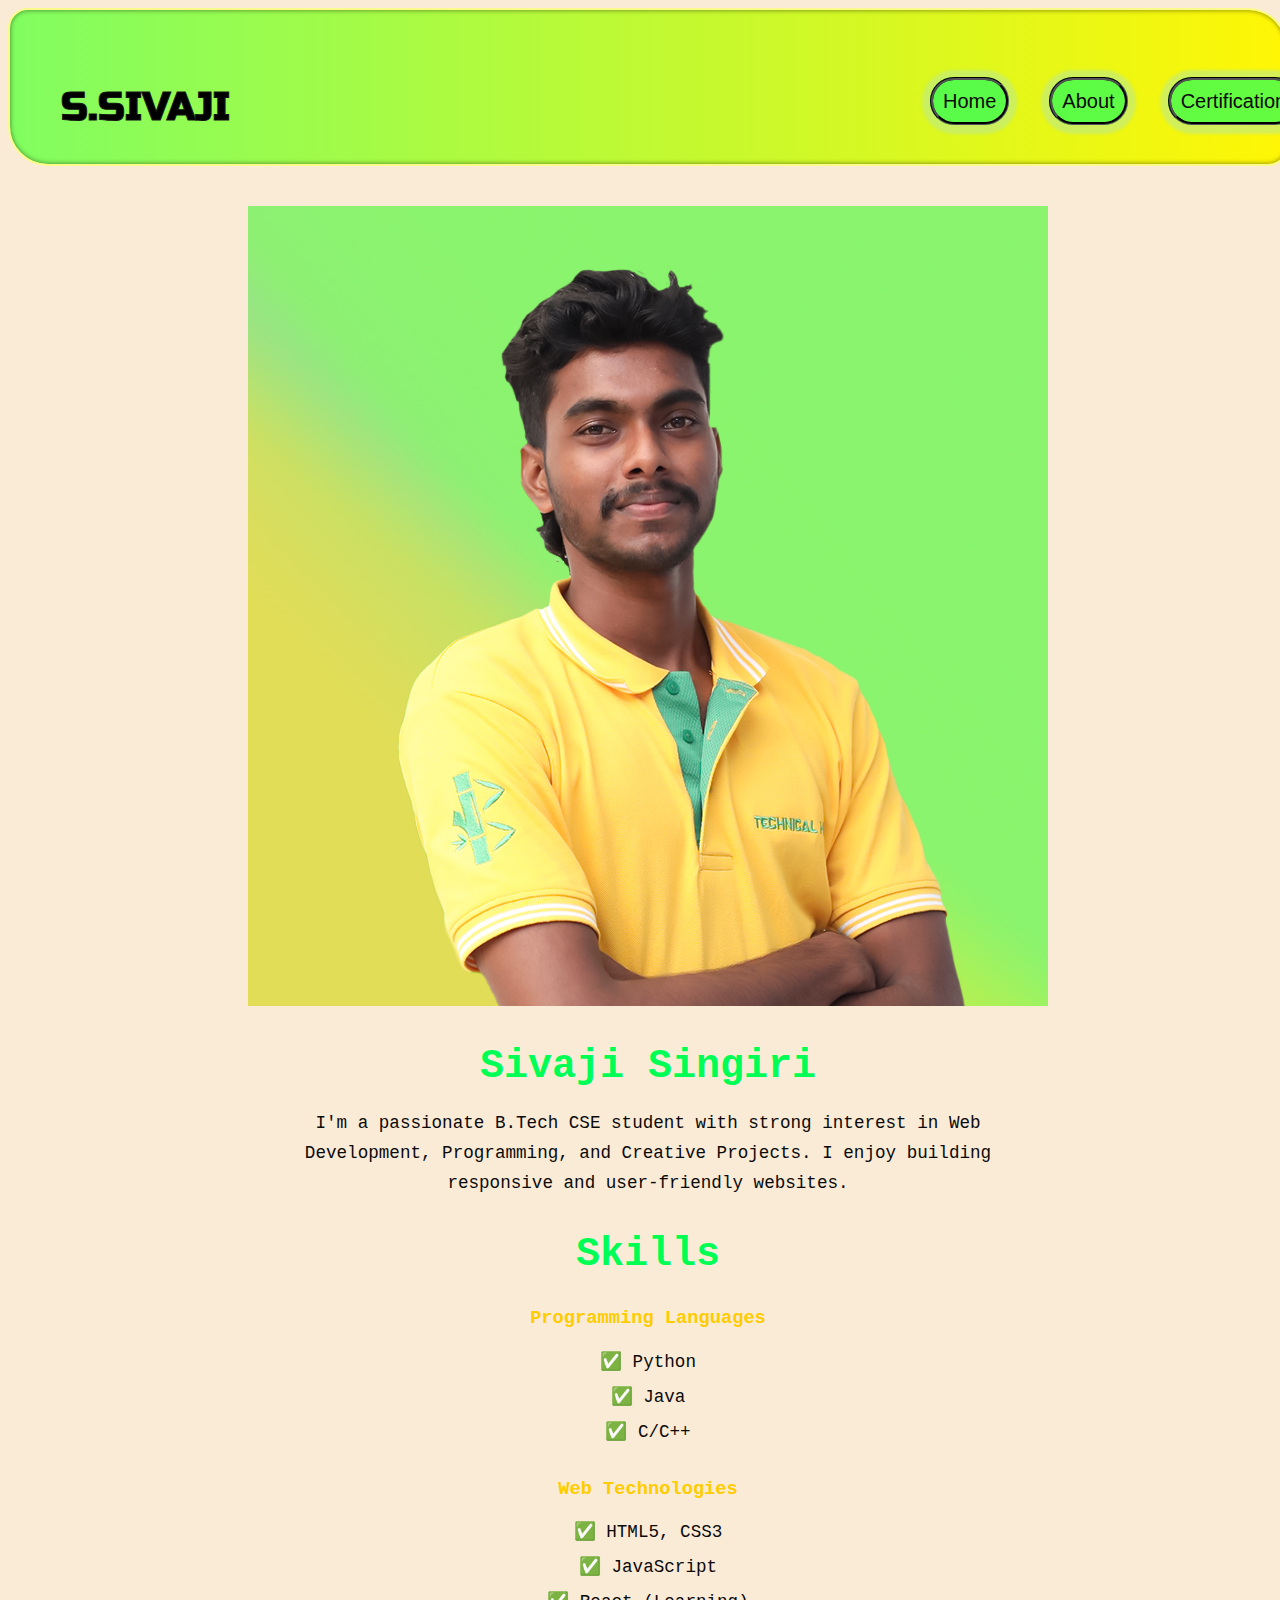
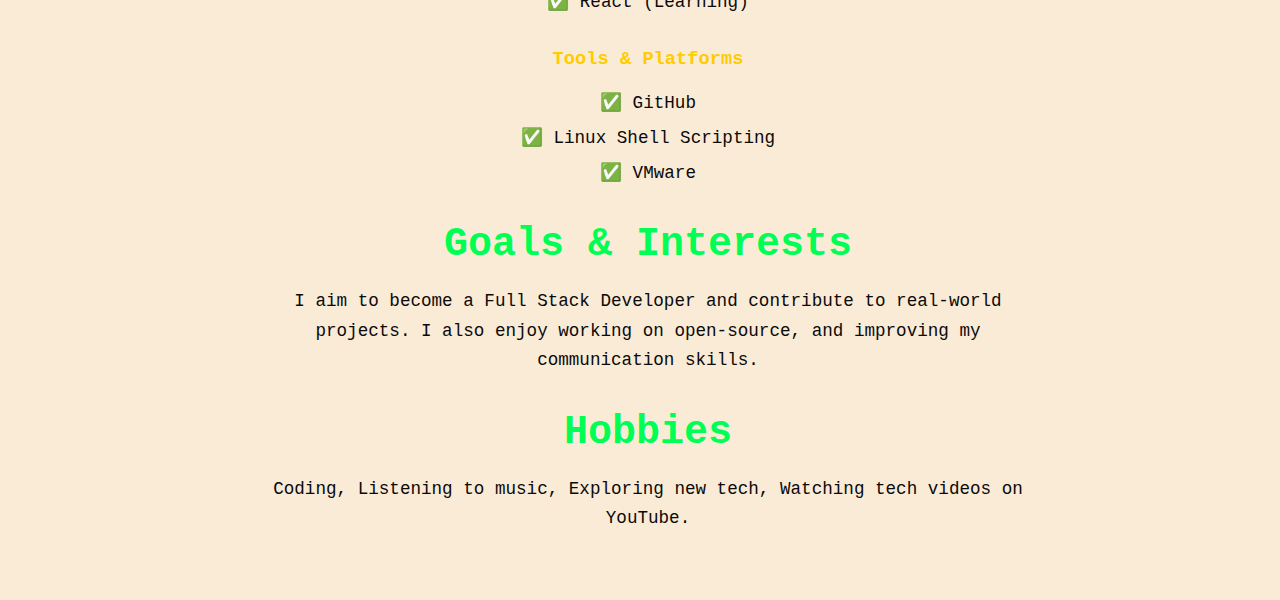
<file: about.html>
<!DOCTYPE html>
<html lang="en">
<head>
  <meta charset="UTF-8">
  <meta name="viewport" content="width=device-width, initial-scale=1.0">
  <title>Sivaji_Singiri</title>
  <link rel="icon" href="top_logo.jpeg" type="image/x-icon">
  <link rel="stylesheet" href="style.css">
  <link href="https://fonts.googleapis.com/css2?family=Poppins:wght@300;400;700&display=swap" rel="stylesheet">

</head>
<body class="body" style="background-color: antiquewhite;">
  <nav class="navbar">
    <div class="wrapper">
      <svg>
        <text x="50%" y="50%" dy=".5em" text-anchor="middle">
          S.SIVAJI
        </text>
      </svg>
    </div>
    <div class="hamburger" onclick="toggleMenu()">☰</div>
    <ul class="nav-list" id="navList">
     <!-- arrange top to horziontally -->
      
       <li ><a href="index.html" >Home</a></li>
       <li><a href="about.html">About</a></li>
       <li><a href="certification.html">Certification</a></li>
       <li><a href="contact.html">Contact</a></li>
     </ul>
   </nav>
   
  <section class="about-section">
    <div class="bio">
      <img src="23A91A05J2.jpg" alt="Sivaji" class="profile-pic" />
      <div>
        <h2>Sivaji Singiri</h2>
        <p>I'm a passionate B.Tech CSE student with strong interest in Web Development, Programming, and Creative Projects. I enjoy building responsive and user-friendly websites.</p>
      </div>
    </div>

    <div class="skills">
      <h2>Skills</h2>
      <div class="skill-category">
        <h3>Programming Languages</h3>
        <ul style="list-style-type: none; padding-left: 0; margin: 0;">
          <li style="margin: 5px 0;">Python</li>
          <li style="margin: 5px 0;">Java</li>
          <li style="margin: 5px 0;">C/C++</li>
        </ul>
      </div>
      <div class="skill-category">
        <h3>Web Technologies</h3>
        <ul style="list-style-type: none; padding-left: 0; margin: 0;">
          <li style="margin: 5px 0;">HTML5, CSS3</li>
          <li style="margin: 5px 0;">JavaScript</li>
          <li style="margin: 5px 0;">React (Learning)</li>
        </ul>
      </div>
      <div class="skill-category">
        <h3>Tools & Platforms</h3>
        <ul style="list-style-type: none; padding-left: 0; margin: 0;">
          <li style="margin: 5px 0;">GitHub</li>
          <li style="margin: 5px 0;">Linux Shell Scripting</li>
          <li style="margin: 5px 0;">VMware</li>
        </ul>
      </div>
    </div>

    <div class="extra-info">
      <h2>Goals & Interests</h2>
      <p>I aim to become a Full Stack Developer and contribute to real-world projects. I also enjoy working on open-source, and improving my communication skills.</p>

      <h2>Hobbies</h2>
      <p>Coding, Listening to music, Exploring new tech, Watching tech videos on YouTube.</p>
    </div>
  </section>
  
  <script>
  document.addEventListener('DOMContentLoaded', function() {
    // Function to trigger confetti animation
    function celebrate() {
      confetti({
        particleCount: 600,
        spread: 700,
        origin: { y: 0.6 }
      });
    }

    // Trigger the celebration effect
    celebrate();
  });

  function toggleMenu() {
    const navList = document.getElementById('navList');
    navList.classList.toggle('show');
  }
</script>
   

     
   </div>
</body>
</html>
</file>
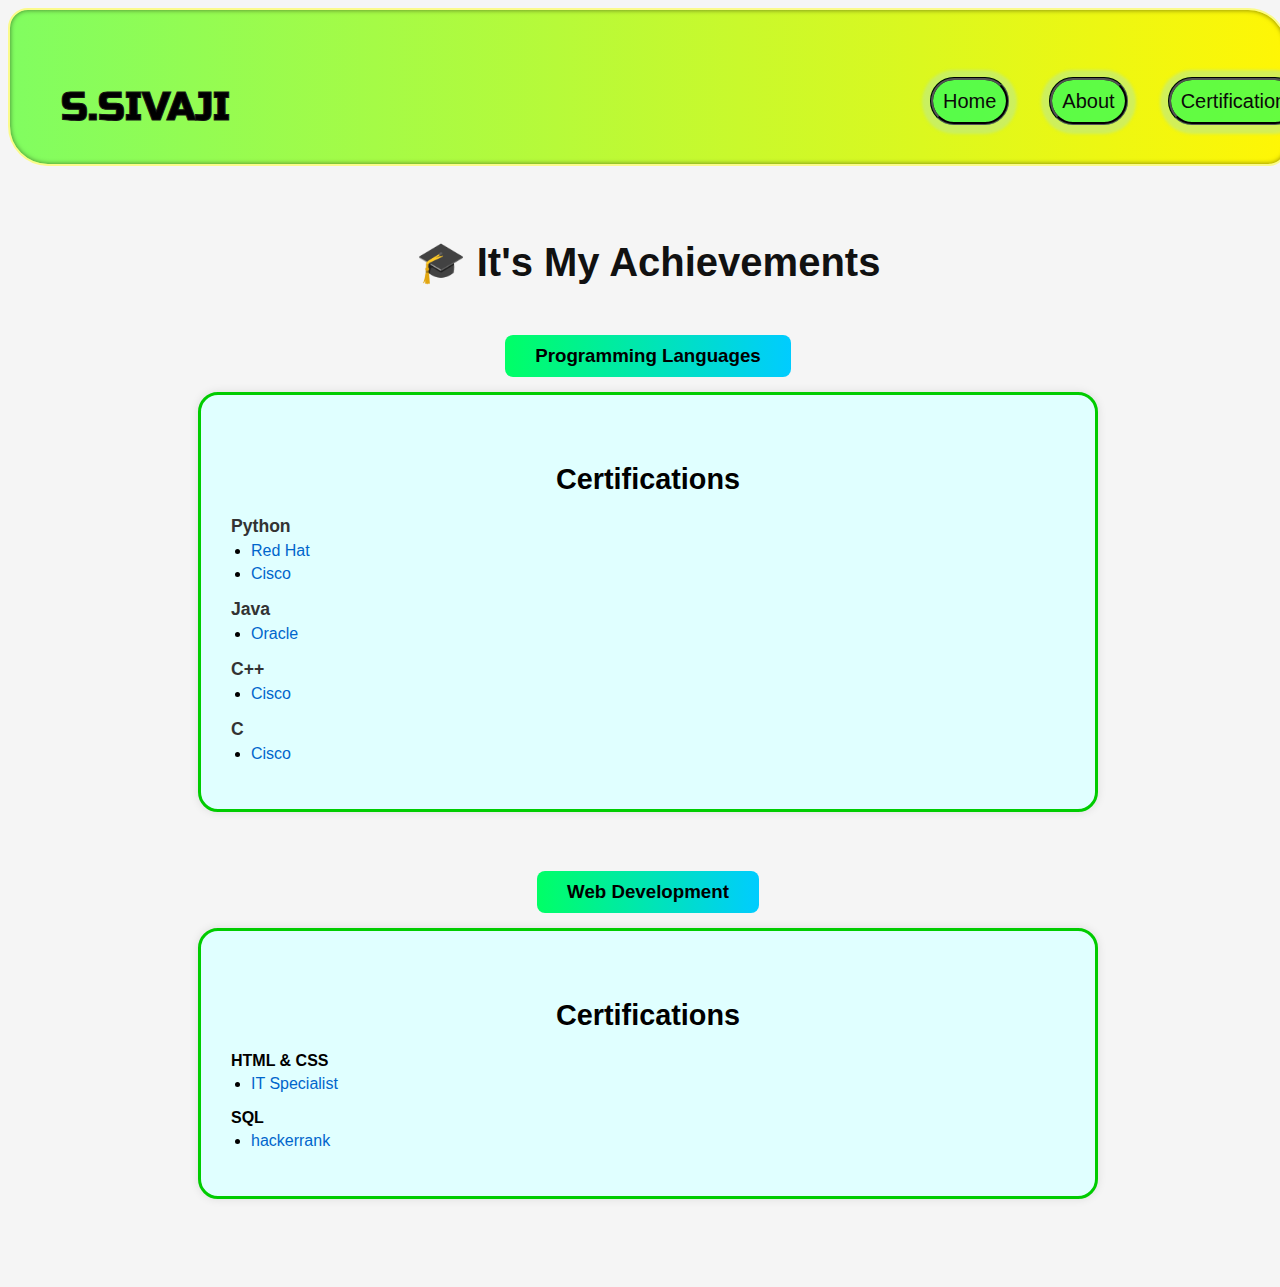
<file: certification.html>
<!DOCTYPE html>
<html lang="en">
<head>
  <meta charset="UTF-8">
  <meta name="viewport" content="width=device-width, initial-scale=1.0">
  <title>Certifications</title>
  <link rel="icon" href="top_logo.jpeg" type="image/x-icon">
  <link rel="stylesheet" href="style.css">
</head>
<body>
    <!-- navbar -->
    <body class="body" style="background-color: whitesmoke;">
      <nav class="navbar">
        <div class="wrapper">
          <svg>
            <text x="50%" y="50%" dy=".5em" text-anchor="middle">
              S.SIVAJI
            </text>
          </svg>
        </div>
        <ul class="nav-list">
         <!-- arrange top to horziontally -->
          
           <li ><a href="index.html" >Home</a></li>
           <li><a href="about.html">About</a></li>
           <li><a href="certification.html">Certification</a></li>
           <li><a href="contact.html">Contact</a></li>
         </ul>
       </nav>
        
       <section class="certification-section">
        <h2>🎓 It's My Achievements</h2>
      
        <div class="cert-group">
          <h3>Programming Languages</h3>
          <div class="cert-box">
            <h4>Certifications</h4>
            <div class="cert-item">
              <strong>Python</strong>
              <ul>
                <li><a href="python-redhat.pdf">Red Hat</a></li>
                <li><a href="python_cisco.pdf">Cisco</a></li>
              </ul>
              <strong>Java</strong>
              <ul>
                <li><a href="java_oracle.pdf">Oracle</a></li>
              </ul>
              <strong>C++</strong>
              <ul>
                <li><a href="cpp_cisco.pdf">Cisco</a></li>
              </ul>
              <strong>C</strong>
              <ul>
                <li><a href="c_cisco.pdf">Cisco</a></li>
              </ul>
            </div>
          </div>
        </div>
      
        <div class="cert-group">
          <h3>Web Development</h3>
          <div class="cert-box">
            <h4>Certifications</h4>
            <strong>HTML & CSS</strong>
            <ul>
              <li><a href="html_css.pdf">IT Specialist</a></li>
            </ul>
            <strong>SQL</strong>
            <ul>
              <li><a href="sql-hh.pdf">hackerrank</a></li>
            </ul>
          </div>
        </div>
      </section>
      

</body>
</html>
</file>
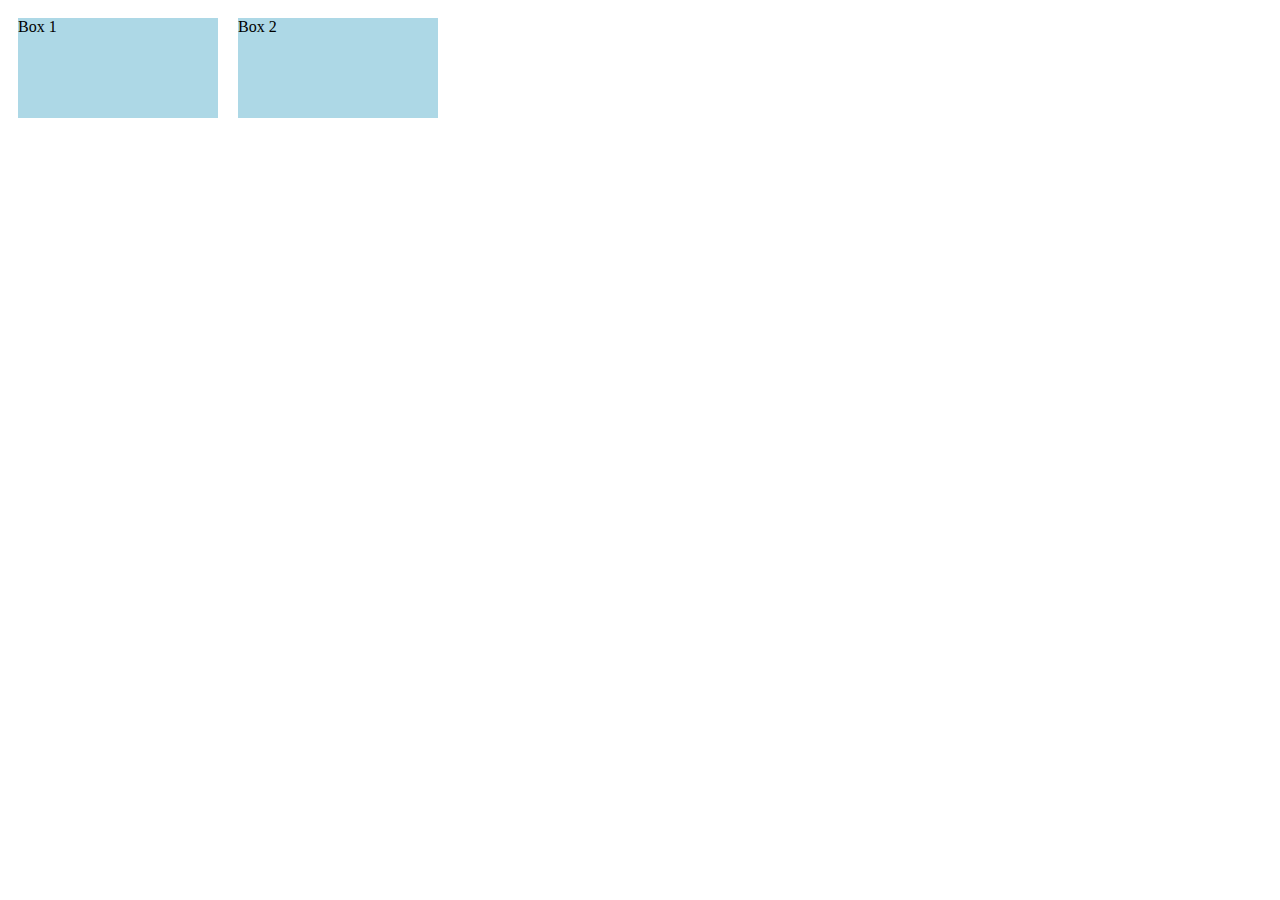
<file: temp.html>
<!DOCTYPE html>
<html>
<head>
  <style>
    .container {
      display: flex;
    }
    .box {
      width: 200px;
      height: 100px;
      margin: 10px;
      background-color: lightblue;
    }
  </style>
</head>
<body>

<div class="container">
  <div class="box">Box 1</div>
  <div class="box">Box 2</div>
</div>

</body>
</html>
</file>
<file: style.css>
@import url("https://fonts.googleapis.com/css2?family=Russo+One&display=swap");
.h11 {
  margin-left: 20px;
  margin-top: 70px;
  font-family: 'Franklin Gothic Medium', 'Arial Narrow', Arial, sans-serif;
  color: rgb(12, 12, 59);
}

.body {
  background-color: rgb(243, 245, 239);
  width: 100%;
  overflow-x: hidden;
  font-family: 'Segoe UI', Tahoma, Geneva, Verdana, sans-serif;

}

.profile {
  width: 20vw; /* makes the profile image size responsive */
  height: auto;
  border-radius: 120px;
  border: 3px inset black;
  margin-top: 5px;
  box-shadow: inset 0 0 0 10px rgba(0, 0, 0, 0.5);
  transition: border-color 0.3s ease; 
}

.profile:hover {
  border-color: gold; 

}

/* animation */
svg {
	font-family: "Russo One", sans-serif;
  margin-top: 30px;
	width: 250px; height: 100px;
}
svg text {
	animation: stroke 4s infinite alternate;
	stroke-width: 1;
	stroke: #161614;
	font-size: 40px;
}
@keyframes stroke {
	0%   {
		fill: rgba(204,203,136,0); stroke: rgba(157,160,11,1);
		stroke-dashoffset: 25%; stroke-dasharray: 0 50%; stroke-width: 2;
	}
	70%  {fill: rgba(204,203,136,0); stroke: rgba(157,160,11,1); }
	80%  {fill: rgba(204,203,136,0); stroke: rgba(157,160,11,1); stroke-width: 3; }
	100% {
		fill: rgb(10, 10, 7); stroke: rgba(157,160,11,0);
		stroke-dashoffset: -25%; stroke-dasharray: 50% 0; stroke-width: 0;
	}
}


.navbar {
  margin-top: 0px;
  display: flex;
  padding: 10px;
  background: linear-gradient(to right, #81fd60, #FFF605);

  box-shadow: inset 0 0 5px rgba(0, 0, 0, 0.5);
  border-radius: 20px 40px 20px 40px;
  border: 2px solid rgb(251, 251, 139);
}

.nav-list {
  display: flex;
  margin-left: 600px;
  margin-top: 50px;
  font-size: 20px;
  font-family: 'Franklin Gothic Medium', 'Arial Narrow', Arial, sans-serif;
}

.nav-list li {
  justify-content: space-evenly;
  list-style-type: none;
  padding: 20px;
  color: gold;
  cursor: pointer;
 
}

.nav-list li a {
  text-decoration: none;
  color: rgb(11, 9, 9);
  transition: color 1s step-start;
  border: #000;
  border-radius: 30px;
  border-style: groove;
  padding: 10px 10px 10px 10px;
  background-color: #00ff669a;
  box-shadow: 0px 1px 3px 8px #bfec83a8;
   &:active{
    background-color: #3e8e41;
    box-shadow: 0 5px #666;
    transform: translateY(4px);
  }
}

.nav-list li:hover a {
  color:whitesmoke;
}

.home {
  color: rgb(29, 28, 28);
  border: none;
  border-radius: 5px;
  padding: 10px 20px;
  margin-top: 0px;
}

/* Added this to align home and profile side by side */
.img {
  display: flex;
  justify-content: center;
  align-items: center;
  gap: 30px; 
  margin: 20px;
}

.coding-profiles{
  margin-top: 120px;
  height: 300px;
  width: 100%;
  background-color: #6aef68;
  border-radius: 10px 30px 10px 30px;
  border-width: 3px;
  border-style: groove;
  border-color: black;
  margin-left: auto;
  margin-right: auto;
  transition: all 0.4s ease; /* Smooth transition */
  &:hover{
          
    /* transform: scale(0.70); */
    background: #a1e6a0;
    background: linear-gradient(to right, #81fd60, #FFF605);
    width: 80%;
      
  }
     
}

.coding-profiles ul{
  list-style-type: none;
  display: flex;
  flex-wrap: wrap;
  justify-content: space-evenly;
  gap: 30px;
  padding-top: 160px;
}

.coding-profiles ul li {
  background-color: #100b0b;
  border-radius: 10px;
  box-shadow: 0 9px #999999a8;
  padding: 15px;
  &:active{
    background-color: #3e8e41;
    box-shadow: 0 5px #666;
    transform: translateY(4px);
  }
}

/* coding images exist size */

.coding-profiles img {
  width: 100px;
  height:40px;
  &:hover{
    transform: scale(1.);
  }
}

/* academics */

.academics {
  margin-top: 100px;
  height: 500px;
  width: 100%;
  background-color: #6aef68;
  border-radius: 10px 30px 10px 30px;
  border-width: 3px;
  border-style: groove;
  border-color: black;
  margin-left: auto;
  margin-right: auto;
  transition: all 0.4s ease;
  font-family: 'Segoe UI', Tahoma, Geneva, Verdana, sans-serif;

  &:hover{
    background: #5CFF5A;
    background: linear-gradient(to right, #81fd60, #FFF605);
    width: 80%;

    
  }

}

.acd-list{
  list-style-type: none;
  gap: 80px;
  display: flex;
  flex-direction: column;
  padding-top: 50px;
  font-size: 24px;
}
.get{
  color: rgb(47, 99, 243);
  text-decoration: none;
  border: none;
  border-radius: 5px;
  margin-top: 50px;
}


     /* footer */
     .footer {
      background-color: #222;
      color: white;
      text-align: center;
      padding: 20px;
      position: relative;
      overflow: hidden;
      margin-top: 30px;
      height: 200px;
    }
    
    .ct1, .adr, .pp {
      margin: 10px 0;
    }
    
    .social-icons {
      margin: 10px 0;
    }
    
    .social-icons a {
      color: white;
      margin: 0 10px;
      font-size: 24px;
      text-decoration: none;
    }
    
    /* Google Map Style */
    .map-box {
      position: absolute;
      bottom: 20px;
      right: 20px;
      width: 250px;
      height: 150px;
      border-radius: 10px;
      overflow: hidden;
      box-shadow: 0 0 10px rgba(255, 255, 255, 0.3);
    }














/* contact page */
.contact-details{
  height: 600px;
  width: 90%;
  background: #00FF00;
background: linear-gradient(to left, #00FF00 0%, #00FFFF 83%);
  border-radius: 2px 40px 2px 40px;
  border-width: 3px;
  border-style:inset;
  border-color: black;
  margin: 60px 0px 0px 5%;
  text-align: center;
}

.contact-details h1{
  color: rgb(34, 33, 25);
  font-size: 36px;
  padding-top: 0px;
}

.contact-details a{
  color: white;
  text-decoration: none;
  border: none;
  display: flex;
  flex-direction: row 10px center;
  border-radius: 20px;
  padding: 10px 20px;
  margin-top: 20px;
  margin-left: 10%;
  gap: 40px;
  transition: background-color 0.3s ease, color 0.3s ease; 
  
  &:hover{
    transform: translateY(-3px);
  }
}

.fa {
  padding: 20px;
  font-size: 30px;
  width: 13px;
  text-align: center;
  text-decoration: none;
  margin: 5px 2px;
}

.fa:hover {
    opacity: 0.7;
}

.fa-google {
  background: #dd4b39;
  color: white;
}

.fa-linkedin {
  background: #0077B5;
  color: white;
}

.fa-github {
  background: #080808;
  color: white;
}

.fa-instagram {
  background: #E1306C;
  color: white;
}

.fa-whatsapp {
  background: #25D366;
  color: rgb(26, 23, 23);
}

.fa-phone{
  background: #470aef;
  color: white;
}

.fa-map-marker{
  background: #0d120d;
  color: white;
}


/* about page */
.about-section {
  max-width: 800px;
  margin: 0 auto;
  padding: 40px 20px;
  color: rgb(11, 10, 10);
  font-family: "Courier New", monospace;
  text-align: center;
}

.about-section h2 {
  font-size: 2.5rem;
  margin-bottom: 20px;
  color: #00ff55;
}

.about-section h3 {
  margin-top: 30px;
  color: #ffcc00;
}

.about-section p,
.about-section ul {
  font-size: 1.1rem;
  line-height: 1.7;
  margin-top: 10px;
}

.about-section ul {
  list-style: none;
  padding-left: 0;
}

.about-section ul li::before {
  content: "✅ ";
  color: #00ff99;
}









/* certification page */

.certification-section {
  max-width: 900px;
  margin: 0 auto;
  padding: 40px 20px;
  color: black;
  font-family: 'Segoe UI', sans-serif;
  text-align: center;
  background-color: #f5f5f5;
}

.certification-section h2 {
  font-size: 2.5rem;
  color: #111;
  margin-bottom: 30px;
}

.cert-group {
  margin-bottom: 40px;
}

.cert-group h3 {
  background: linear-gradient(to right, #00ff66, #00ccff);
  display: inline-block;
  padding: 10px 30px;
  border-radius: 8px;
  color: #000;
  margin-bottom: 15px;
  font-weight: bold;
}

.cert-box {
  background-color: #e0ffff;
  padding: 30px;
  border-radius: 20px;
  border: 3px solid #00cc00;
  text-align: left;
  box-shadow: 0 0 10px rgba(0, 0, 0, 0.1);
}

.cert-box h4 {
  font-size: 1.8rem;
  color: #000;
  margin-bottom: 20px;
  text-align: center;
}

.cert-item strong {
  display: block;
  margin-top: 15px;
  font-size: 1.1rem;
  color: #333;
}

.cert-box ul {
  margin-top: 5px;
  padding-left: 20px;
}

.cert-box ul li {
  margin: 5px 0;
}

.cert-box a {
  color: #0066cc;
  text-decoration: none;
}

.cert-box a:hover {
  text-decoration: underline;
  color: #003366;
}












/* For small mobile devices */
@media (max-width: 500px) {
  .home, .coding-profiles, .academics {
    text-align: center;
  }
  map-box {
    display: none;
  }
  .profile {
    height: 180px;
    width: 180px;
    margin-left: 0;
  }
 .nav-list {
    flex-direction: column;
    align-items: center;
    gap: 15px; /* spacing between nav items */
    padding: 10px 0;
  }

  .nav-list li {
    margin: 5px 0;
  }

  .navbar .wrapper {
    display: flex;
    justify-content: center;
    margin-bottom: 10px;
  }
  .h11 {
    font-size: 20px;
    margin: 20px 0 0 10px;
  }
  .img {
    flex-direction: column;
    gap: 20px;
    align-items: center;
  }

  .coding-profiles {
    height: auto;
    padding: 20px 10px;
    margin: 20px 5px;
  }

  .coding-profiles ul {
    flex-direction: column;
    align-items: center;
    padding-top: 30px;
  }

  .coding-profiles ul li {
    width: 80%;
    text-align: center;
  }

  .academics {
    height: auto;
    padding: 20px 10px;
    margin: 20px 5px;
  }

  .acd-list {
    font-size: 18px;
    padding: 0;
    gap: 20px;
    margin-left: 10px;
  }

  .contact-details {
    height: auto;
    padding: 20px;
  }

  .contact-details a {
    flex-direction: column;
    align-items: center;
    gap: 10px;
  }

  .words {
    font-size: 20px;
    margin: 20px 0 0 20px;
  }
	 .footer {
    padding: 20px;
    text-align: center;
    font-size: 14px;
  }

  .map-box {
   /* display: none; */
   height: 60px;
   width: 80px;
   margin-top:90px;
  }

  .social-icons {
    margin-top: 5px;
    display: flex;
    justify-content: center;
    gap: 15px;
    flex-wrap: wrap;
  }

  .ct1, .adr, .pp {
    margin: 10px 0;
  }
}

 
 















/* For tablets and small laptops */
@media screen and (max-width: 768px) {

  /* Navbar */
  .navbar {
    flex-direction: column;
    align-items: center;
    margin-left: 0;
  }

  .nav-list {
    flex-direction: column;
    margin-left: 0;
    padding: 0;
    font-size: 18px;
  }

  /* Header/Profile Section */
  .img {
    flex-direction: column;
    gap: 15px;
    margin: 10px;
  }

  .profile {
    height: 250px;
    width: 250px;
    border-radius: 50%;
  }

  /* Coding Profiles */
  .coding-profiles {
    width: 95% !important;
    height: auto;
    margin: 20px auto;
    padding: 20px 10px;
  }

  .coding-profiles ul {
    flex-direction: column;
    gap: 20px;
    padding: 20px;
  }

  .coding-profiles ul li {
    padding: 10px;
  }

  .coding-profiles img {
    width: 80px;
    height: auto;
  }

  /* Academics */
  .academics {
    width: 95% !important;
    height: auto;
    margin: 20px auto;
    padding: 20px 10px;
  }

  .acd-list {
    font-size: 20px;
    gap: 20px;
    padding: 20px;
  }

  /* About Page */
  .about-section {
    padding: 20px 10px;
    font-size: 1rem;
  }

  /* Certification Page */
  .certification-section {
    padding: 20px 10px;
  }

  .cert-box {
    padding: 20px;
  }

  /* Footer */
  .footer {
    padding: 20px 5px;
    font-size: 14px;
  }

  .social-icons a {
    font-size: 24px;
    margin: 0 5px;
  }

  /* Contact Page */
  .contact-details {
    width: 95%;
    margin-left: auto;
    margin-right: auto;
    padding: 10px;
  }

  .contact-details a {
    flex-direction: column;
    align-items: center;
    margin-left: 40px;
    gap: 10px;
  }
  .sm-name{
    display: none;
  }
}


/* nav bar */
.hamburger {
  display: none;
  font-size: 30px;
  cursor: pointer;
}

@media (max-width: 768px) {
  .nav-list {
    display: none;
    flex-direction: column;
    gap: 10px;
    margin-top: 10px;
  }

  .nav-list.show {
    display: flex;
  }

  .hamburger {
    display: block;
  }
}
</file>
